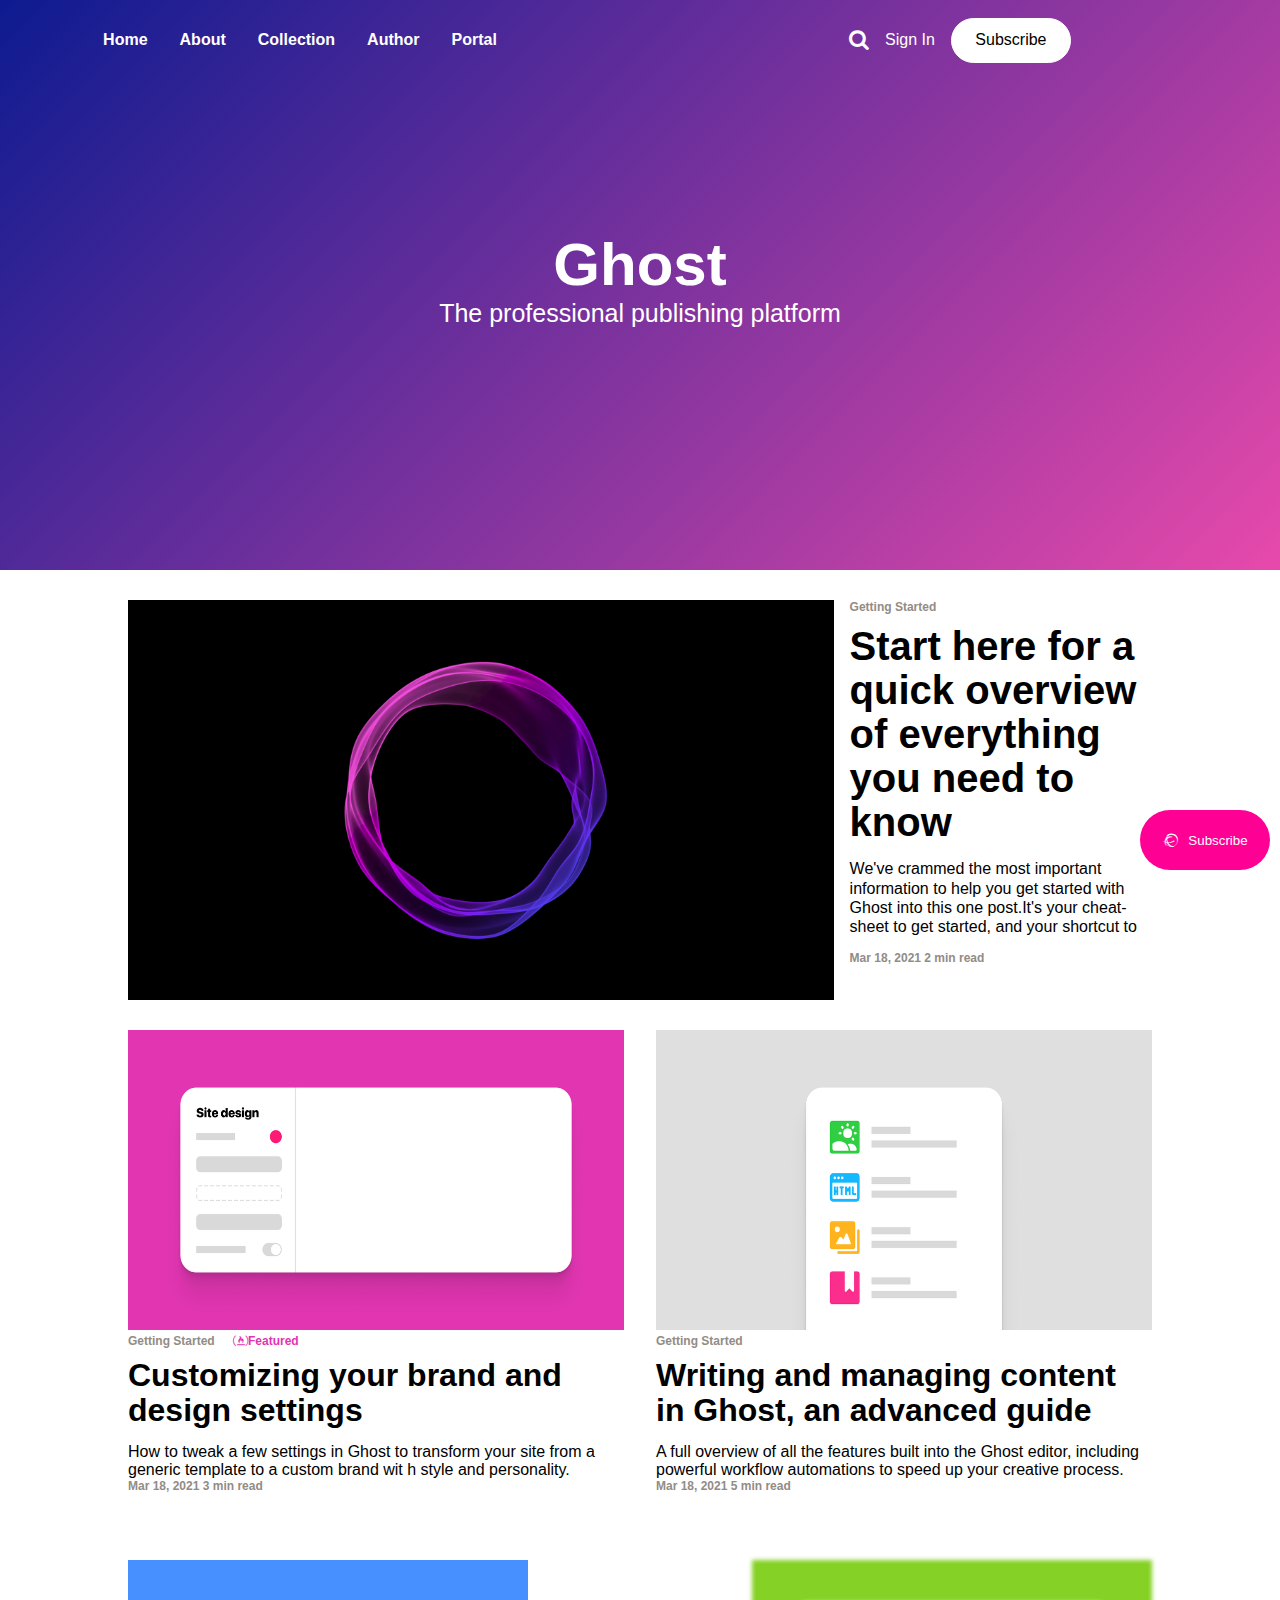
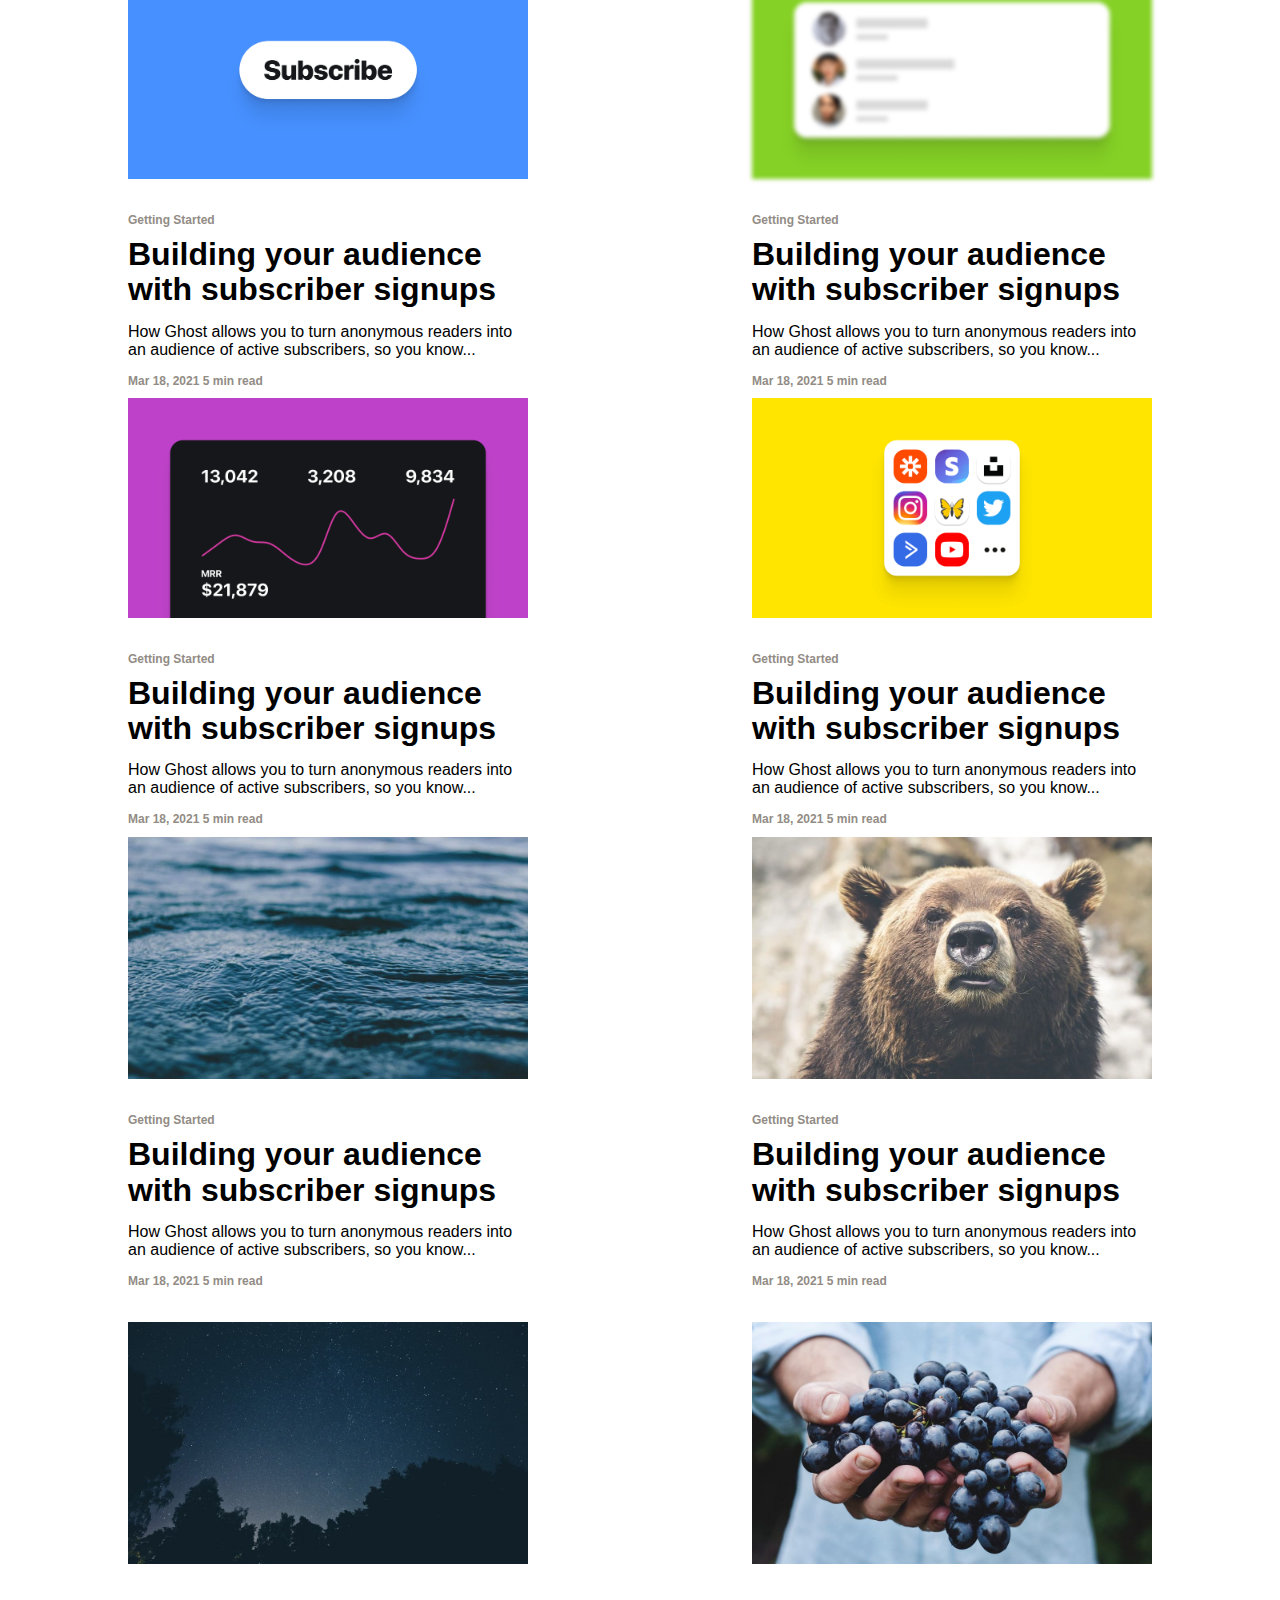
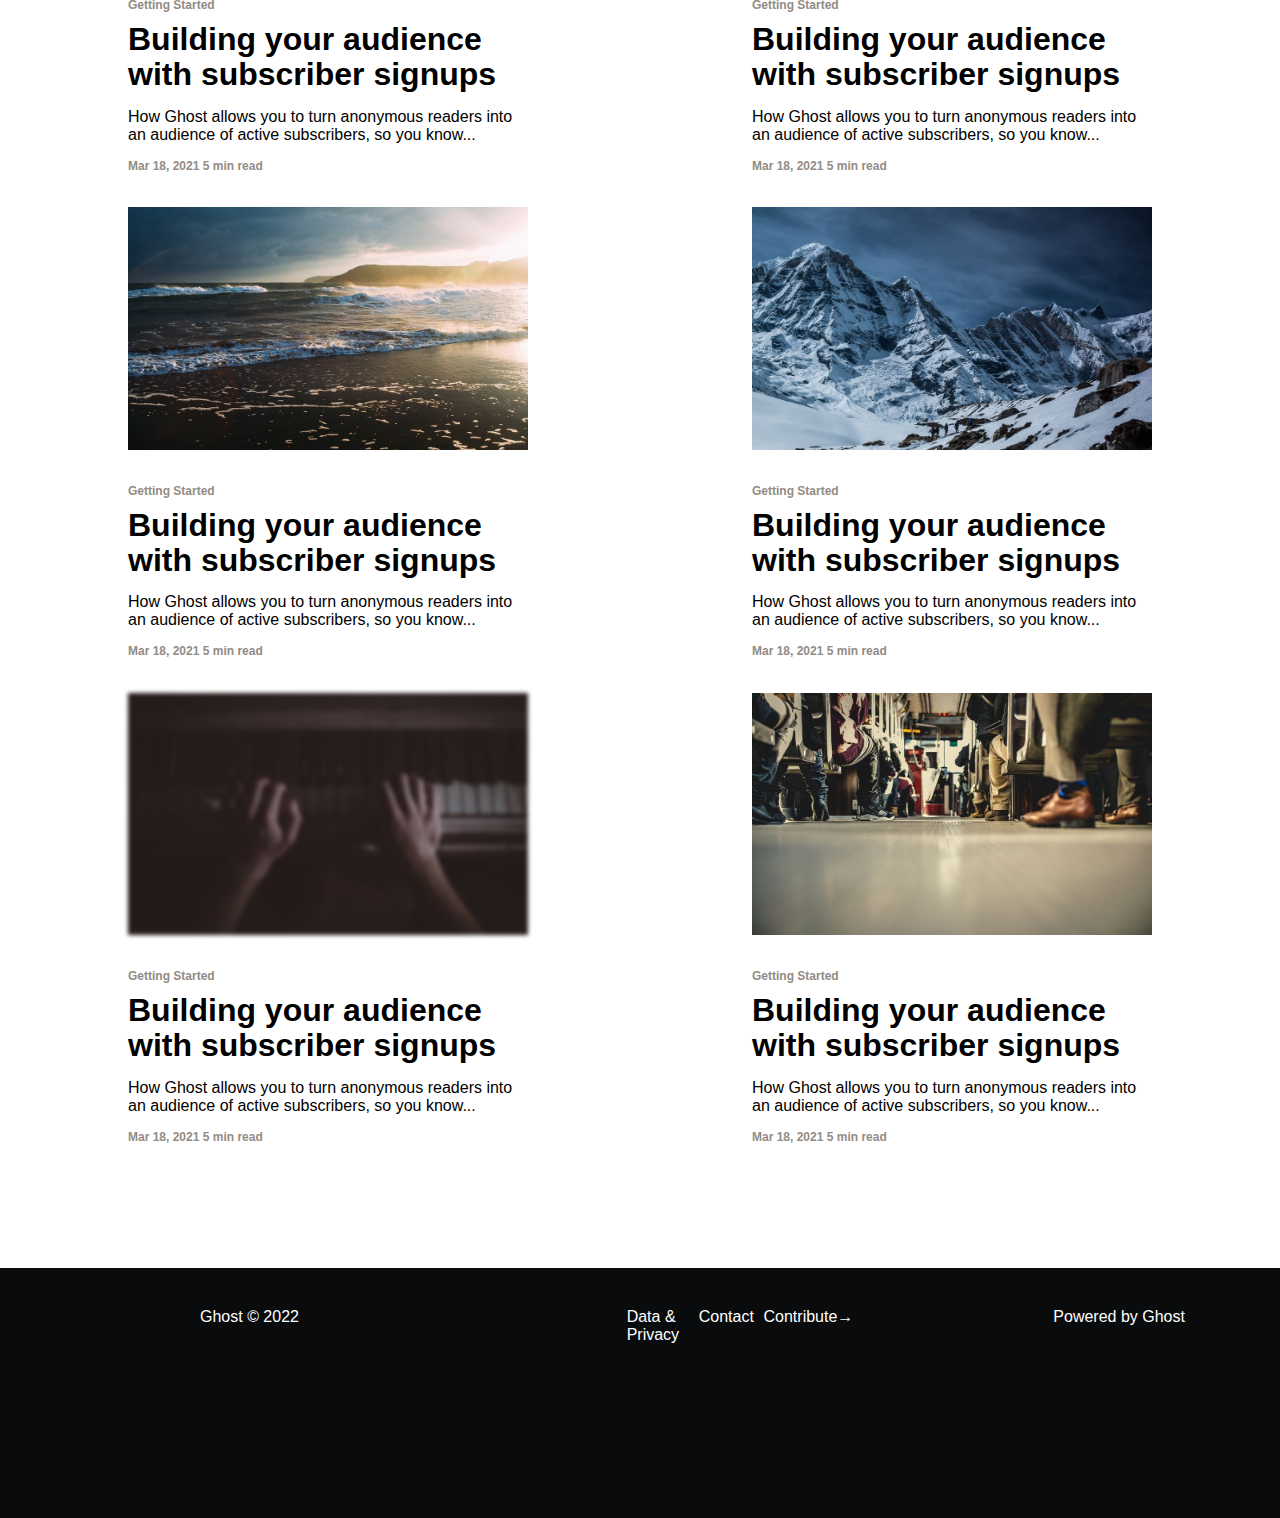
<file: GhostRework/index.html>
<!DOCTYPE html>
<html lang="en">
  <head>
    <meta charset="UTF-8" />
    <meta http-equiv="X-UA-Compatible" content="IE=edge" />
    <meta name="viewport" content="width=device-width, initial-scale=1.0" />
    <link rel="stylesheet" href="style.css" />
    <link rel="shortcut icon" href="Img/favicon.png" type="image/x-icon" />
    <link
      rel="stylesheet"
      href="https://cdnjs.cloudflare.com/ajax/libs/font-awesome/4.7.0/css/font-awesome.min.css"
      integrity="sha512-SfTiTlX6kk+qitfevl/7LibUOeJWlt9rbyDn92a1DqWOw9vWG2MFoays0sgObmWazO5BQPiFucnnEAjpAB+/Sw=="
      crossorigin="anonymous"
      referrerpolicy="no-referrer"
    />
    <title>Ghost</title>
  </head>
  <body>
    <div class="header">
      <div class="navigation">
        <div class="navbar">
          <ul>
            <li><a href="#">Home</a></li>
            <li><a href="#">About</a></li>
            <li><a href="#">Collection</a></li>
            <li><a href="#">Author</a></li>
            <li><a href="#">Portal</a></li>
          </ul>
        </div>
        <div class="searchbar">
          <i class="fa fa-search fa-lg" aria-hidden="true"></i>
          <p>Sign In</p>
          <button type="button" class="btn">Subscribe</button>
        </div>
      </div>
      <div class="title">
        <h1>Ghost</h1>
        <p>The professional publishing platform</p>
      </div>
      <button id="fixed">
        <i class="fa fa-ravelry" style="margin-right: 10px"></i>Subscribe
      </button>
    </div>
    <div class="section">
      <div class="article1">
        <div class="img1">
          <img src="Img/1.png" alt="" />
        </div>
        <div class="text">
          <p class="light">Getting Started</p>
          <p id="dark">
            Start here for a quick overview of everything you need to know
          </p>
          <p class="normal">
            We've crammed the most important information to help you get started
            with Ghost into this one post.It's your cheat-sheet to get started,
            and your shortcut to
          </p>
          <p class="light">Mar 18, 2021 2 min read</p>
        </div>
      </div>
      <div class="container">
        <div class="article2">
          <img src="Img/2.png" alt="" />
          <p class="light">
            Getting Started
            <span style="color: #e235b2; margin-left: 15px">
              <i class="fa fa-free-code-camp" aria-hidden="true"></i
              >Featured</span
            >
          </p>
          <p class="dark">Customizing your brand and design settings</p>
          <p>
            How to tweak a few settings in Ghost to transform your site from a
            generic template to a custom brand wit h style and personality.
          </p>
          <p class="light">Mar 18, 2021 3 min read</p>
        </div>
        <div class="article3">
          <img src="Img/3.png" alt="" width="600px" height="300px" />
          <p class="light">Getting Started</p>
          <p class="dark">
            Writing and managing content in Ghost, an advanced guide
          </p>
          <p>
            A full overview of all the features built into the Ghost editor,
            including powerful workflow automations to speed up your creative
            process.
          </p>
          <p class="light">Mar 18, 2021 5 min read</p>
        </div>
      </div>
      <div class="cards">
        <div class="card-items">
          <img src="Img/4.png" alt="" />
          <p class="light">Getting Started</p>
          <p class="dark">Building your audience with subscriber signups</p>
          <p class="normal">
            How Ghost allows you to turn anonymous readers into an audience of
            active subscribers, so you know...
          </p>
          <p class="light">Mar 18, 2021 5 min read</p>
        </div>
        <div class="card-items">
          <img src="Img/5.png" alt="" id="blur" />
          <p class="light">Getting Started</p>
          <p class="dark">Building your audience with subscriber signups</p>
          <p class="normal">
            How Ghost allows you to turn anonymous readers into an audience of
            active subscribers, so you know...
          </p>
          <p class="light">Mar 18, 2021 5 min read</p>
        </div>
        <div class="card-items">
          <img src="Img/6.png" alt="" />
          <p class="light">Getting Started</p>
          <p class="dark">Building your audience with subscriber signups</p>
          <p class="normal">
            How Ghost allows you to turn anonymous readers into an audience of
            active subscribers, so you know...
          </p>
          <p class="light">Mar 18, 2021 5 min read</p>
        </div>
        <div class="card-items">
          <img src="Img/7.png" alt="" />
          <p class="light">Getting Started</p>
          <p class="dark">Building your audience with subscriber signups</p>
          <p class="normal">
            How Ghost allows you to turn anonymous readers into an audience of
            active subscribers, so you know...
          </p>
          <p class="light">Mar 18, 2021 5 min read</p>
        </div>
        <div class="card-items">
          <img src="Img/8.jpg" alt="" />
          <p class="light">Getting Started</p>
          <p class="dark">Building your audience with subscriber signups</p>
          <p class="normal">
            How Ghost allows you to turn anonymous readers into an audience of
            active subscribers, so you know...
          </p>
          <p class="light">Mar 18, 2021 5 min read</p>
        </div>
        <div class="card-items">
          <img src="Img/9.jpg" alt="" />
          <p class="light">Getting Started</p>
          <p class="dark">Building your audience with subscriber signups</p>
          <p class="normal">
            How Ghost allows you to turn anonymous readers into an audience of
            active subscribers, so you know...
          </p>
          <p class="light">Mar 18, 2021 5 min read</p>
        </div>
        <div class="card-items">
          <img src="Img/10.jpg" alt="" />
          <p class="light">Getting Started</p>
          <p class="dark">Building your audience with subscriber signups</p>
          <p class="normal">
            How Ghost allows you to turn anonymous readers into an audience of
            active subscribers, so you know...
          </p>
          <p class="light">Mar 18, 2021 5 min read</p>
        </div>
        <div class="card-items">
          <img src="Img/11.jpg" alt="" />
          <p class="light">Getting Started</p>
          <p class="dark">Building your audience with subscriber signups</p>
          <p class="normal">
            How Ghost allows you to turn anonymous readers into an audience of
            active subscribers, so you know...
          </p>
          <p class="light">Mar 18, 2021 5 min read</p>
        </div>
        <div class="card-items">
          <img src="Img/12.jpg" alt="" />
          <p class="light">Getting Started</p>
          <p class="dark">Building your audience with subscriber signups</p>
          <p class="normal">
            How Ghost allows you to turn anonymous readers into an audience of
            active subscribers, so you know...
          </p>
          <p class="light">Mar 18, 2021 5 min read</p>
        </div>
        <div class="card-items">
          <img src="Img/13.jpg" alt="" />
          <p class="light">Getting Started</p>
          <p class="dark">Building your audience with subscriber signups</p>
          <p class="normal">
            How Ghost allows you to turn anonymous readers into an audience of
            active subscribers, so you know...
          </p>
          <p class="light">Mar 18, 2021 5 min read</p>
        </div>
        <div class="card-items">
          <img src="Img/14.jpg" alt="" id="blur" />
          <p class="light">Getting Started</p>
          <p class="dark">Building your audience with subscriber signups</p>
          <p class="normal">
            How Ghost allows you to turn anonymous readers into an audience of
            active subscribers, so you know...
          </p>
          <p class="light">Mar 18, 2021 5 min read</p>
        </div>
        <div class="card-items">
          <img src="Img/15.jpg" alt="" />
          <p class="light">Getting Started</p>
          <p class="dark">Building your audience with subscriber signups</p>
          <p class="normal">
            How Ghost allows you to turn anonymous readers into an audience of
            active subscribers, so you know...
          </p>
          <p class="light">Mar 18, 2021 5 min read</p>
        </div>
      </div>
    </div>
    </div>
    <footer>
      <div class="footer">
        <p>
          <a href="#" style="text-decoration: none; color: white"
            >Ghost &copy; 2022</a
          >
        </p>
      </div>
      <div class="footer-nav footer">
        <ul>
          <li><a href="#">Data & Privacy</a></li>
          <li><a href="#">Contact</a></li>
          <li><a href="#">Contribute→</a></li>
        </ul>
      </div>
      <div class="footer">
        <p>
          <a href="#" style="text-decoration: none; color: white"
            >Powered by Ghost</a
          >
        </p>
      </div>
    </footer>
  </body>
</html>
</file>
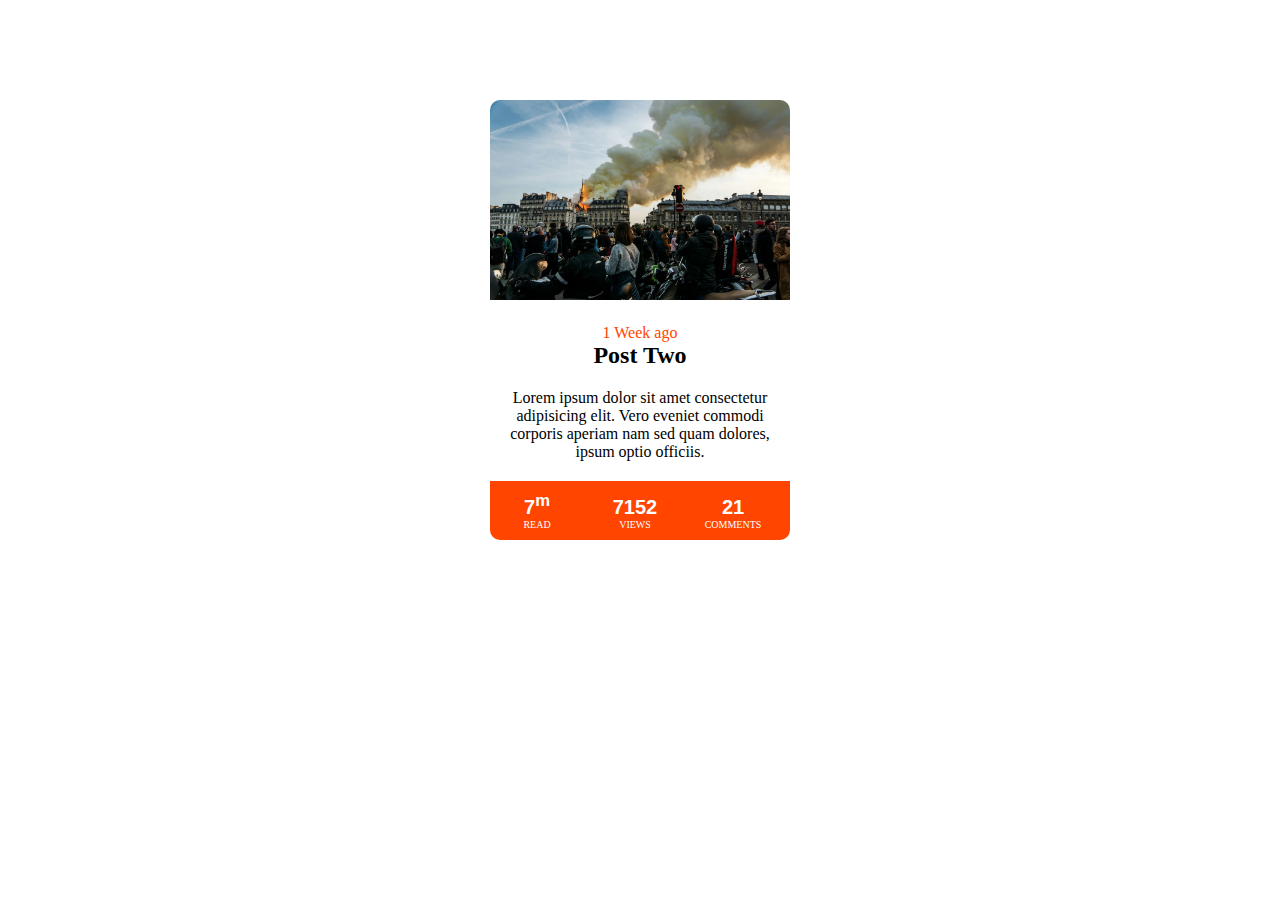
<file: Task1/index.html>
<!DOCTYPE html>
<html lang="en">

<head>
    <meta charset="UTF-8">
    <meta http-equiv="X-UA-Compatible" content="IE=edge">
    <meta name="viewport" content="width=device-width, initial-scale=1.0">
    <link rel="stylesheet" href="style.css">
    <title>Document</title>
</head>

<body>
    <div class="container">
        <img src="img/notre-dame-fire.webp" alt="" width="300px">
        <p id="orange">1 Week ago</p>
        <h2>Post Two</h2>
        <p id="black">Lorem ipsum dolor sit amet consectetur adipisicing elit. Vero eveniet commodi corporis aperiam nam
            sed quam dolores, ipsum optio officiis.</p>
        <div id="footer">
            <div class="text">
                <p class="bold">7<sup>m</sup></p>
                <p class="p-text">READ</p>
            </div>
            <div class="text">
                <p class="bold">7152</p>
                <p class="p-text">VIEWS</p>
            </div>
            <div class="text">
                <p class="bold">21</p>
                <p class="p-text">COMMENTS</p>
            </div>
        </div>    
    </div>

</body>

</html>
</file>
<file: GhostRework/style.css>
*{
    margin: 0;
    padding: 0;
    box-sizing: border-box;
    font-family: 'Segoe UI', Tahoma, Geneva, Verdana, sans-serif;
}
.header {
    height: 570px;
    background-image: linear-gradient(135deg, rgb(13, 27, 144), rgb(231, 73, 171));
    margin-bottom: 30px;
    
}
#fixed{
    height: 60px;
    width: 130px;
    background-color: #ff0095;
    position: fixed;
    right: 10px;
    bottom: 30px;
    border-radius: 30px;
    cursor: pointer;
    color: white;
    border: none;
    
}
.navigation{
    display: flex;
    justify-content: space-between;
}
.navbar{
    margin-left: -20px;
}
.navbar ul {
    display: flex;
    list-style-type: none;
    justify-content: center;
    width: 50vw;
    height: 80px;
    align-items: center;
    gap: 2rem;
}
.navbar ul li a {
    text-decoration: none;
    color: white;
    font-weight: 600;
    
}
.navbar ul li a:hover {
    color: rgb(206, 185, 185);
}

.searchbar{
    display: flex;
    height: 80px;
    width: 50vw;
    align-items: center;
    justify-content: center;
    gap: 1rem;
    color: white;
    
}
.btn{
    border-radius: 40px;
    height: 45px;
    width: 120px;
    border: 1px solid white;
    background-color: white;
    cursor: pointer;
    font-weight: 500;
    font-size: 1rem;
}
.title{
    display: flex;
    flex-direction: column;
    text-align: center;
    color: white;
    margin-top: 150px;
}
.title h1 {
    font-size: 60px;
    font-weight: 800;
}

.title p {
    font-size: 25px;
}
.section{
    width: 80%;
    /* border: 1px solid black; */
    margin: auto;
}
.article1{
    display: flex;
    gap:1rem;
    width: 100%;
    height: 400px;
    margin: auto;
    
}
.img1{
    width: 70%;
}
.text{
    width: 30%;
    display: flex;
    flex-direction: column;
    line-height: 1.2;

}
.img1 img{
    object-fit: fill;
    height: 100%;
    width: 100%;
}
.light {
    font-size: 12px;
    font-weight: bold;
    color: rgb(146, 140, 133);
    margin-bottom: 10px;

}
#dark{
    font-size: 2.5rem;
    line-height: 1.1;
    font-weight: 800;
    margin-bottom: 15px;
}
.dark {
    font-size: 2rem;
    line-height: 1.1;
    font-weight: 800;
    margin-bottom: 15px;
}
.normal{
    margin-bottom: 15px;
}
.container{
    display: flex;
    width: 100%;
    gap:2rem;
    height: 500px;
    /* border: 1px solid red; */
    margin-top: 30px;
    margin-bottom: 30px;
}
.article2{
    width: 50%;
    /* border: 1px solid green; */
}
.article2 img{
    object-fit: fill;
    width: 100%;
    height: 60%;
}
.article3{
    width: 50%;
    /* border: 1px solid green; */
}
.article3 img{
    object-fit: fill;
    width: 100%;
    height: 60%;
}
.cards{
    display: flex;
    flex-wrap: wrap;
    justify-content: space-between;
    width: 100%;
    margin-bottom: 30px;
    /* height: 450px; */
    /* border: 1px solid pink; */
}
.card-items{
     width: 400px;
     min-width: 20%;
    /* border: 1px solid green; */
}
.card-items img{
    object-fit: cover;
    width: 100%;
    height: 50%;
    margin-bottom: 30px;
}
#blur {
    filter: blur(2px);
}
footer {
    display: grid;
    grid-template-columns: repeat(3, 1fr);
    background-color: rgb(10, 11, 12);
    color: white;
    height: 250px;
    margin-top: 90px;
}

.footer-nav ul {
    display: flex;
    gap: 0.6rem;
    list-style-type: none;
}

.footer-nav ul li a {
    color: white;
    text-decoration: none;
}

.footer-nav ul li a:hover {
    color: rgb(189, 178, 178);
}

.footer {
    margin-top: 40px;
    margin-left: 200px;
}
</file>
<file: Task1/style.css>
*{
    margin: 0;
    padding: 0;
    box-sizing: border-box;
}

.container{
    max-width: 300px;
    max-height: 700px;
    margin: auto;
    margin-top: 100px;
    /* border:1px solid black; */
    border-radius: 10px;
    overflow: hidden;
}
#orange{
    text-align: center;
    color: rgb(255,69,0);
    margin-top: 20px;
}
#black{
    text-align: center;
    margin-top: 20px;
}
.container h2{
    text-align: center;
}
.text{
    display: inline-block;
    text-align: center;
    width: 94px;
    padding: 10px;
    color: rgb(255,255,255);
    /* box-sizing: border-box; */
    
}
#footer{
    margin-top: 20px;
    background-color: rgb(255,69,0);
}
.p-text{
    font-size: 10px;
}
.bold{
    font-weight: 900;
    font-size: 20px;
    font-family: Arial, Helvetica, sans-serif
}
</file>
